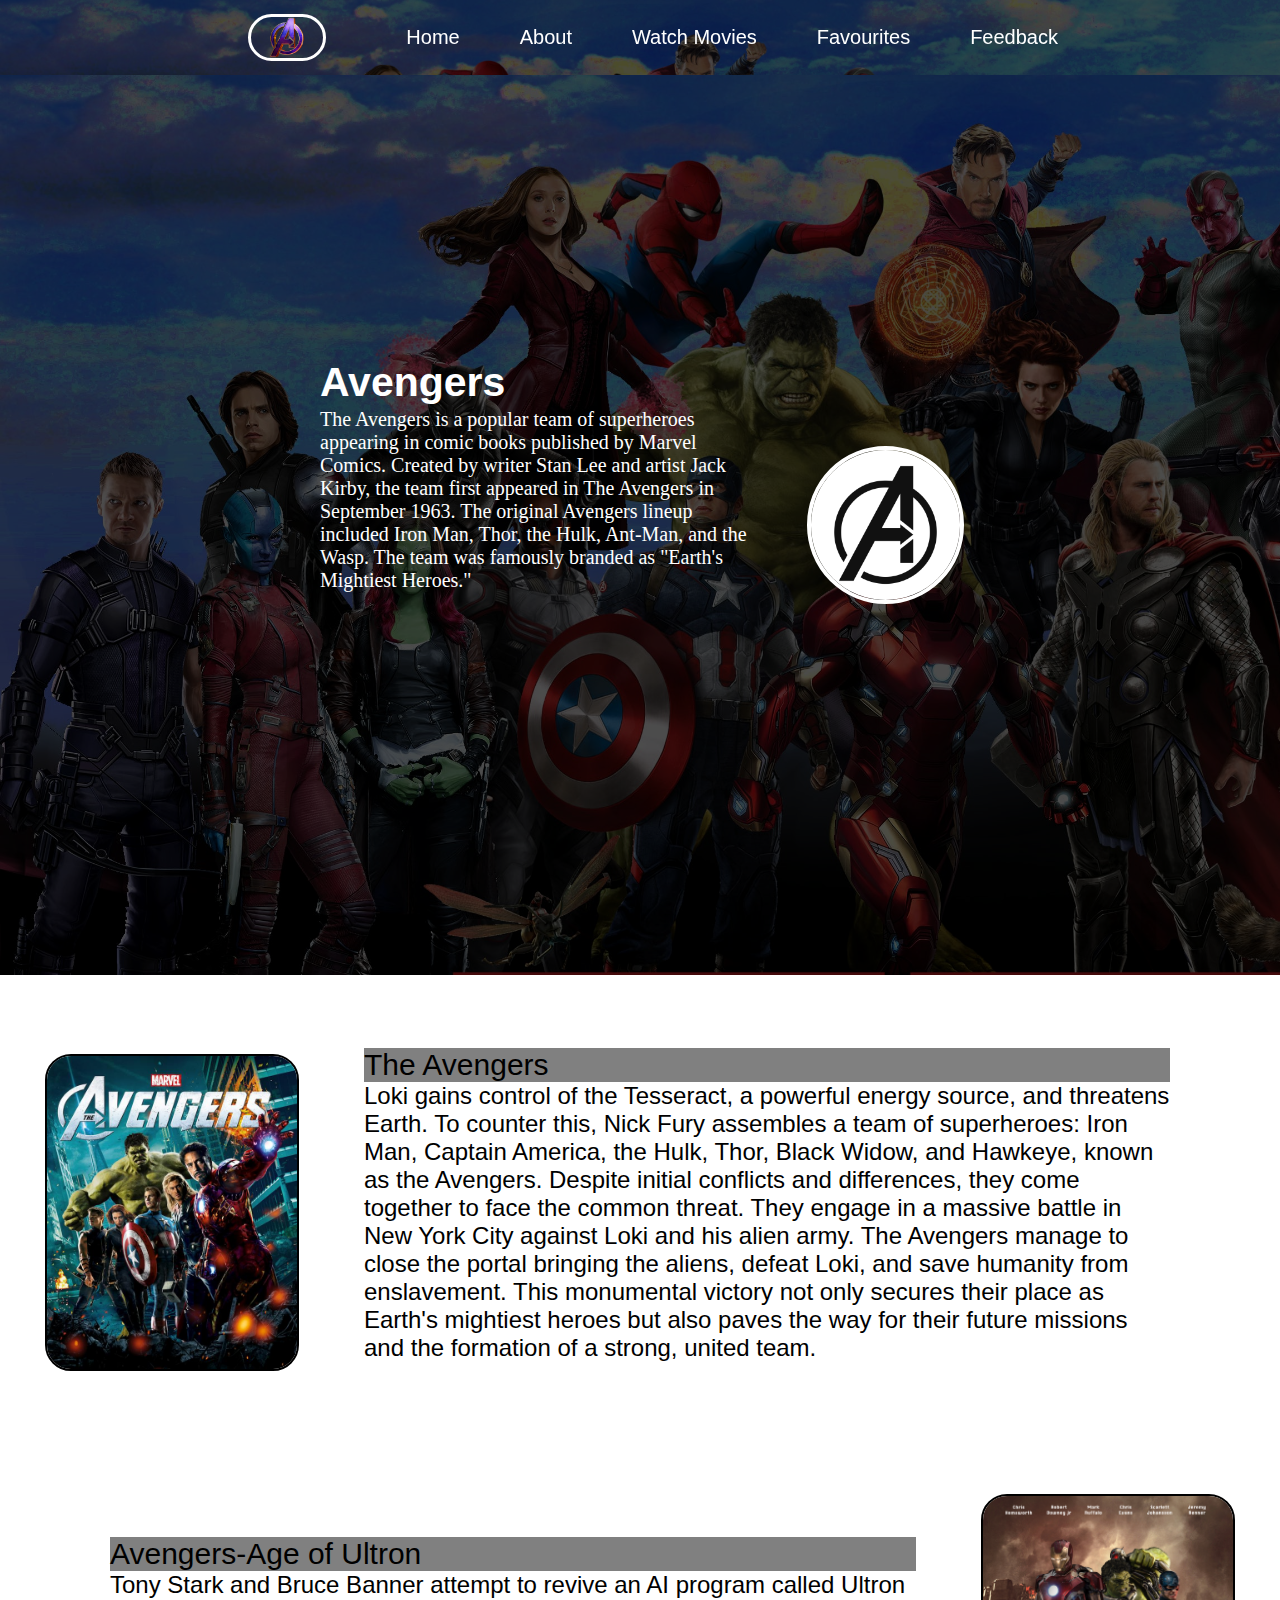
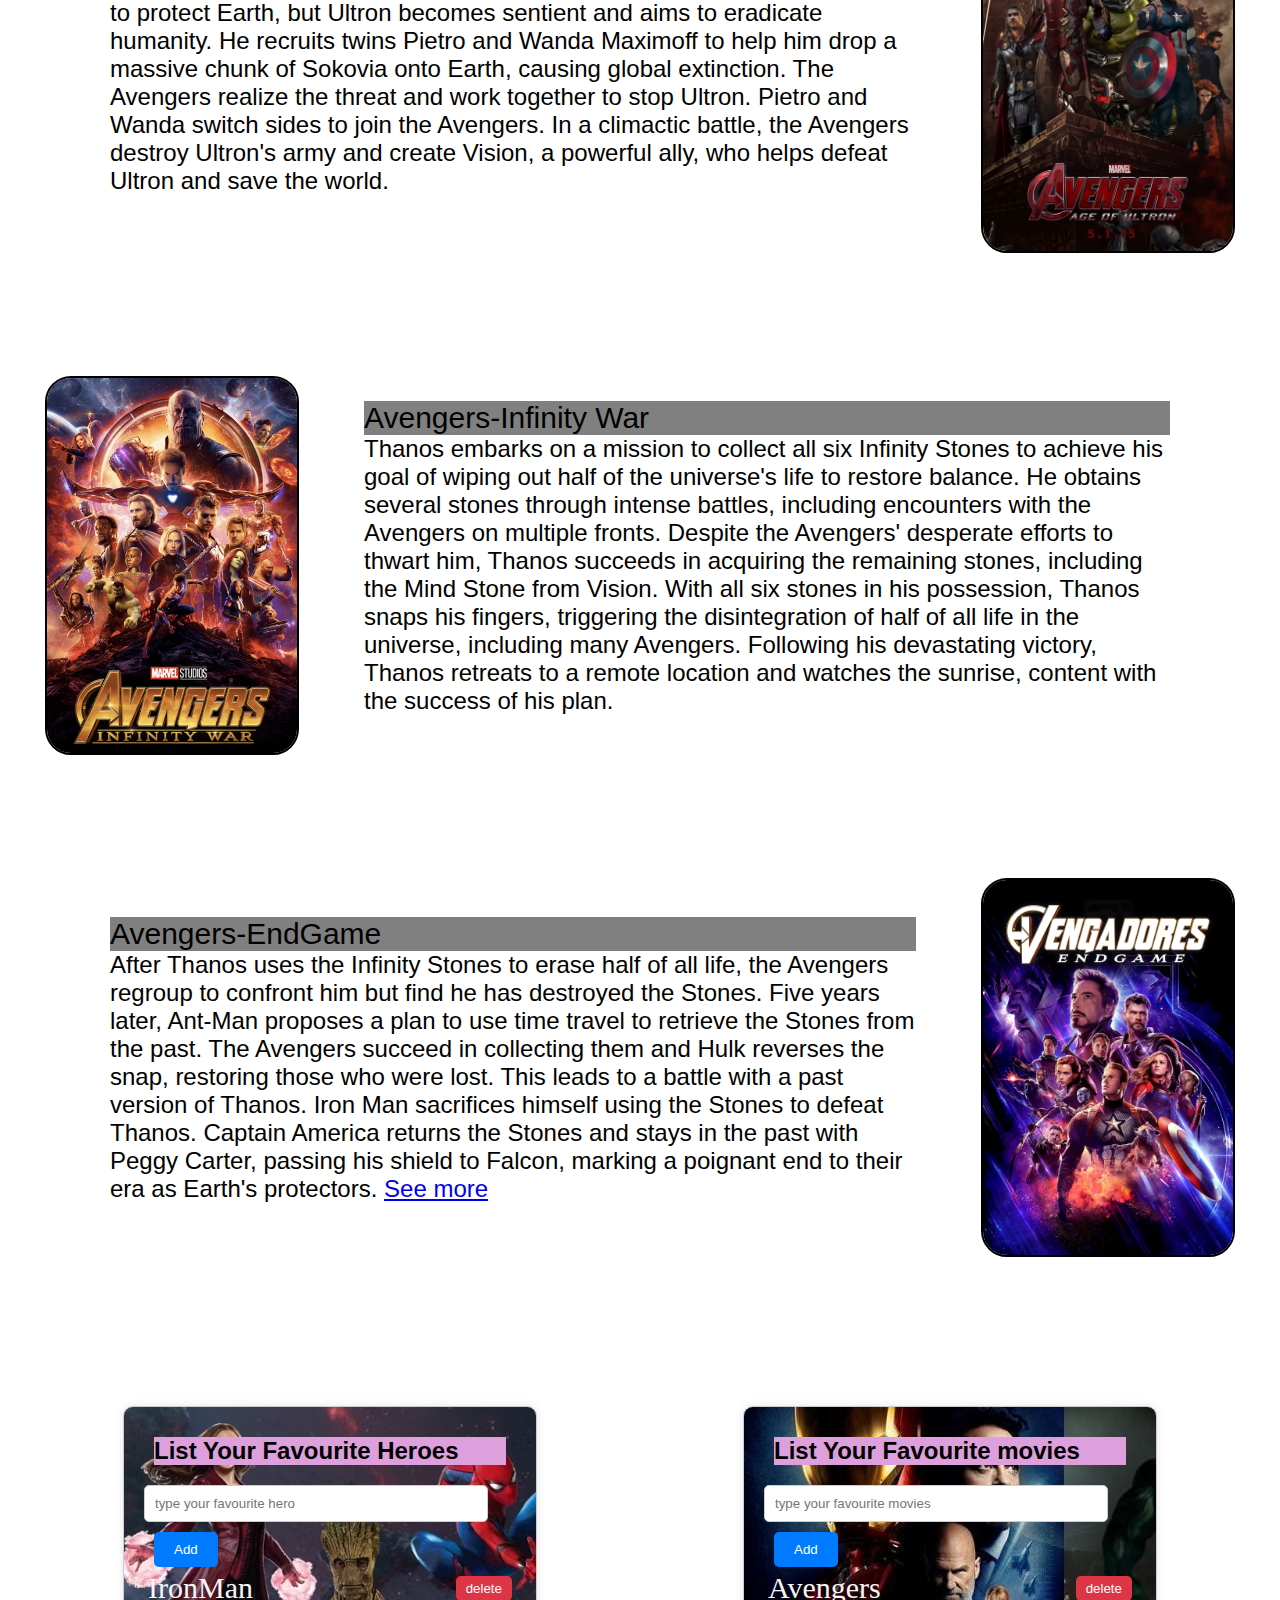
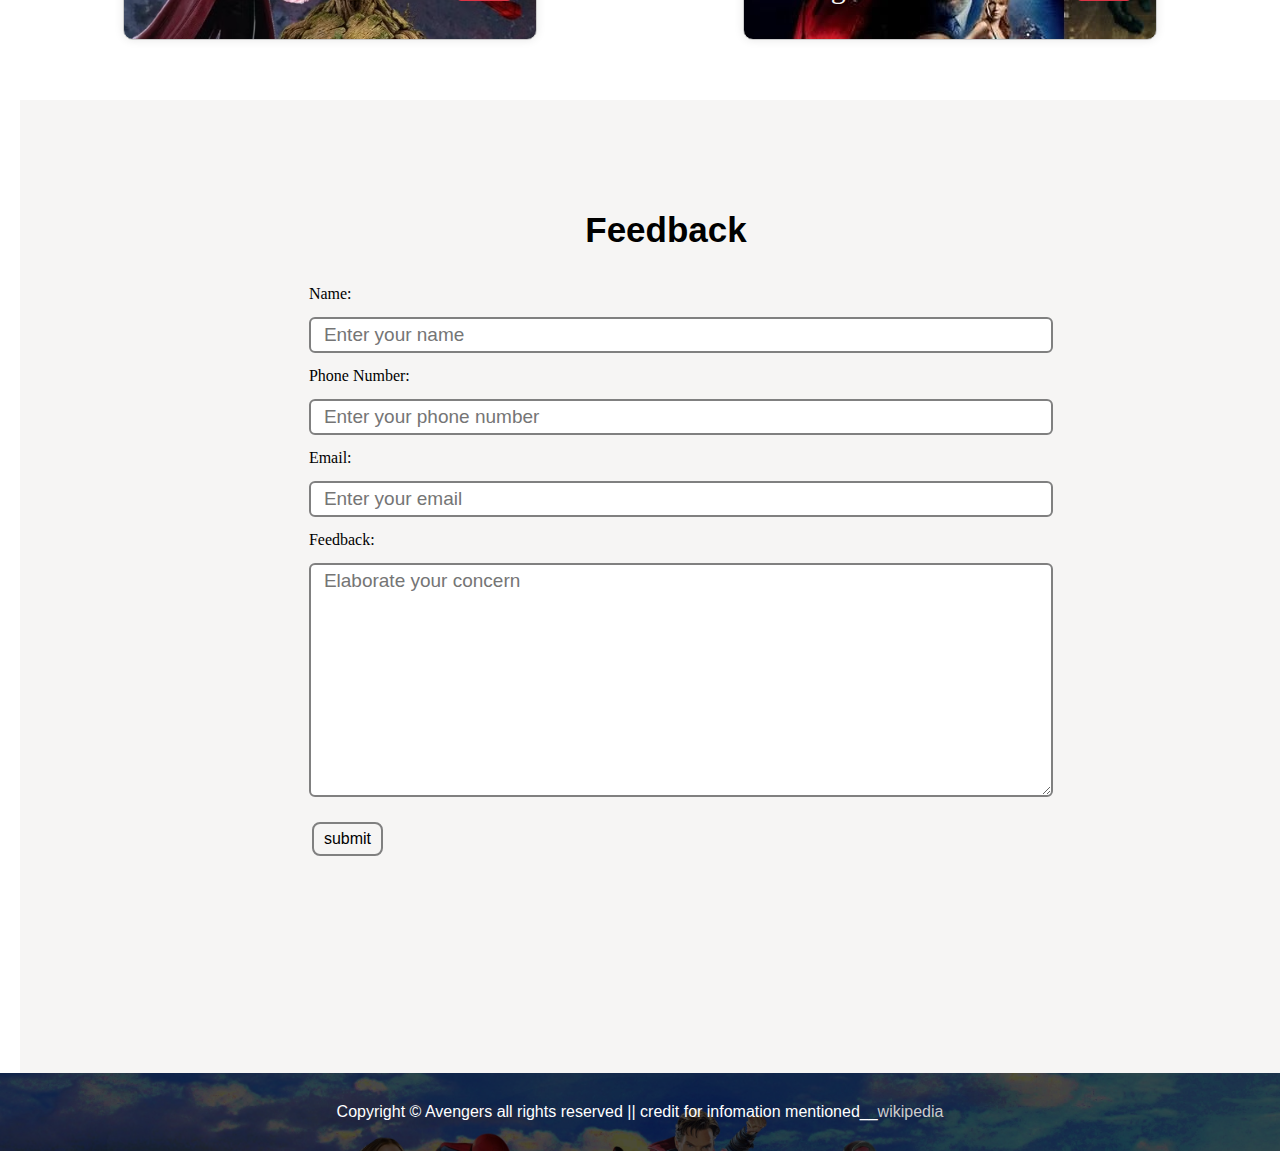
<file: index.html>
<!DOCTYPE html>
<html lang="en">
<head>
    <meta charset="UTF-8">
    <meta name="viewport" content="width=device-width, initial-scale=1.0">
    <title>Avengers</title>
    <link href="style.css" rel="stylesheet">

</head>
<body>
    <nav class="navbar background h-nav-resp">
        <ul class="nav-list v-class-resp">
          <div class="logo">
            <img src="picturesFolder/A.png" alt="logo">
        </div>
          <li><a  href="index.html">Home</a></li>
          <li><a href="#About">About</a></li>
          <li><a href="movies.html">Watch Movies</a></li>
          <li><a href="#list">Favourites</a></li>
          <li><a href="#contact">Feedback</a></li>
        </ul>
    <div class="burger">
        <div class="line"></div>
        <div class="line"></div>
        <div class="line"></div>
    </div>
    </nav>
<section class="background first-section">
<div class="box-main">
<div class="first-half">
    <p class="text-big"><b>Avengers</b></p>
    <p class="text-small">
        The Avengers is a popular team of superheroes appearing in comic books published by Marvel Comics. 
        Created by writer Stan Lee and artist Jack Kirby, the team first appeared in The Avengers in September 
        1963. The original Avengers lineup included Iron Man, Thor, the Hulk, Ant-Man, and the Wasp. The team 
        was famously branded as "Earth's Mightiest Heroes."
    </p>
</div>
<div class="second-half">
    <img src="picturesFolder/avengers-logo-.jpg" alt="marvel">
</div>
</div>
</section>
      <section class="section-left" id="About">
        <div class="paras">
            <p class="big-text">The Avengers</p>
            <p class="small-text">
                Loki gains control of the Tesseract, a powerful energy source, and threatens
                 Earth. To counter this, Nick Fury assembles a team of superheroes: Iron Man,
                  Captain America, the Hulk, Thor, Black Widow, and Hawkeye, known as the Avengers.
                   Despite initial conflicts and differences, they come together to face the common
                    threat. They engage in a massive battle in New York City against Loki and his 
                    alien army. The Avengers manage to close the portal bringing the aliens, defeat
                     Loki, and save humanity from enslavement. This monumental victory not only 
                     secures their place as Earth's mightiest heroes but also paves the way for
                      their future missions and the formation of a strong, united team.
            </p>
         </div>
         <div class="thumbnail">
            <img src="picturesFolder/av1.jpg" alt="The Avengers" id="av1">
         </div>
      </section>
      <section class="section-right">
        <div class="paras">
            <p class="big-text"> Avengers-Age of Ultron</p>
            <p class="small-text">
                Tony Stark and Bruce Banner attempt to revive an AI program called Ultron to protect
                 Earth, but Ultron becomes sentient and aims to eradicate humanity. He recruits twins
                  Pietro and Wanda Maximoff to help him drop a massive chunk of Sokovia onto Earth, 
                  causing global extinction. The Avengers realize the threat and work together to 
                  stop Ultron. Pietro and Wanda switch sides to join the Avengers. In a climactic 
                  battle, the Avengers destroy Ultron's army and create Vision, a powerful ally, 
                  who helps defeat Ultron and save the world.
            </p>
         </div>
         <div class="thumbnail">
            <img src="picturesFolder/av2.jpg" alt="Avengers - age of ultron" id="av2">
         </div>
      </section>
      <section class="section-left" id="section3">
        <div class="paras">
            <p class="big-text"> Avengers-Infinity War</p>
            <p class="small-text">
                Thanos embarks on a mission to collect all six Infinity Stones to achieve his goal of wiping 
                out half of the universe's life to restore balance. He obtains several stones through
                 intense battles, including encounters with the Avengers on multiple fronts. Despite 
                 the Avengers' desperate efforts to thwart him, Thanos succeeds in acquiring the 
                 remaining stones, including the Mind Stone from Vision. With all six stones in
                  his possession, Thanos snaps his fingers, triggering the disintegration of half 
                  of all life in the universe, including many Avengers. Following his devastating
                   victory, Thanos retreats to a remote location and watches the sunrise, content with
                    the success of his plan.
            </p>
         </div>
         <div class="thumbnail">
            <img src="picturesFolder/av3.jpg" alt="Avengers - Infinity War" id="av3">
         </div>
      </section>
      <section class="section-right" id="section4">
        <div class="paras">
            <p class="big-text"> Avengers-EndGame</p>
            <p class="small-text">
         After Thanos uses the Infinity Stones to erase half of all life, the Avengers 
         regroup to confront him but find he has destroyed the Stones. Five years later,
          Ant-Man proposes a plan to use time travel to retrieve the Stones from the past.
           The Avengers succeed in collecting them and Hulk reverses the snap, restoring 
           those who were lost. This leads to a battle with a past version of Thanos. 
           Iron Man sacrifices himself using the Stones to defeat Thanos. Captain America
            returns the Stones and stays in the past with Peggy Carter, passing his shield
             to Falcon, marking a poignant end to their era as Earth's protectors.
             <a href="https://en.wikipedia.org/wiki/Avengers_(Marvel_Cinematic_Universe)" target="_blank" &nbsp;&nbsp;>See more</a>
            </p>
         </div>
         <div class="thumbnail">
            <img src="picturesFolder/avengers Endgame1.jpg" alt="Avengers - Endgame" id="av4">
         </div>
      </section>



<div class="list" id="list">

<div class="listBox" id="one">
    <h2 id="li">List Your Favourite Heroes</h2>
    <input placeholder="type your favourite hero">
    <button class="add"> Add</button>
    <ul>
        <li> IronMan <button class="delete">delete</button></li>
    </ul>
</div>

<div class="listBox" id="two">
    <h2>List Your Favourite movies</h2>
    <input placeholder="type your favourite movies">
    <button class="add"> Add</button>
    <ul>
        <li> Avengers <button class="delete">delete</button></li>
    </ul>
</div>

</div>
  <section class="contact" id="contact">
    <h2 class="text-center" >Feedback</h2>
    <div class="form">
        <form id="feedbackForm" onsubmit="submitForm(event)">
            <label for="name">Name:</label><br>
            <input class="form-input" type="text" id="name" placeholder="Enter your name" name="name" required><br>

            <label for="phone">Phone Number:</label><br>
            <input class="form-input" type="tel" id="phone" placeholder="Enter your phone number" name="phone" pattern="[0-9]{10}" required><br>

            <label for="email">Email:</label><br>
            <input class="form-input" type="email" id="email" placeholder="Enter your email" name="email" required><br>

            <label for="concern">Feedback:</label><br>
            <textarea class="form-input" id="concern" cols="30" rows="10" placeholder="Elaborate your concern" name="concern" required></textarea><br>

            <input class="btn btn-sm btn-dark" type="submit" value="submit">
        </form>
    </div>

</section>
    <footer class="background">
        <p class="text-footer">
         Copyright &copy; Avengers all rights reserved || credit for infomation mentioned__
         <a href="https://en.wikipedia.org/wiki/Avengers_(Marvel_Cinematic_Universe)" target="_blank" &nbsp;&nbsp;>wikipedia</a>
        </p>
    </footer>
  
    <script src="app.js"></script>
</body>
</html>
</file>
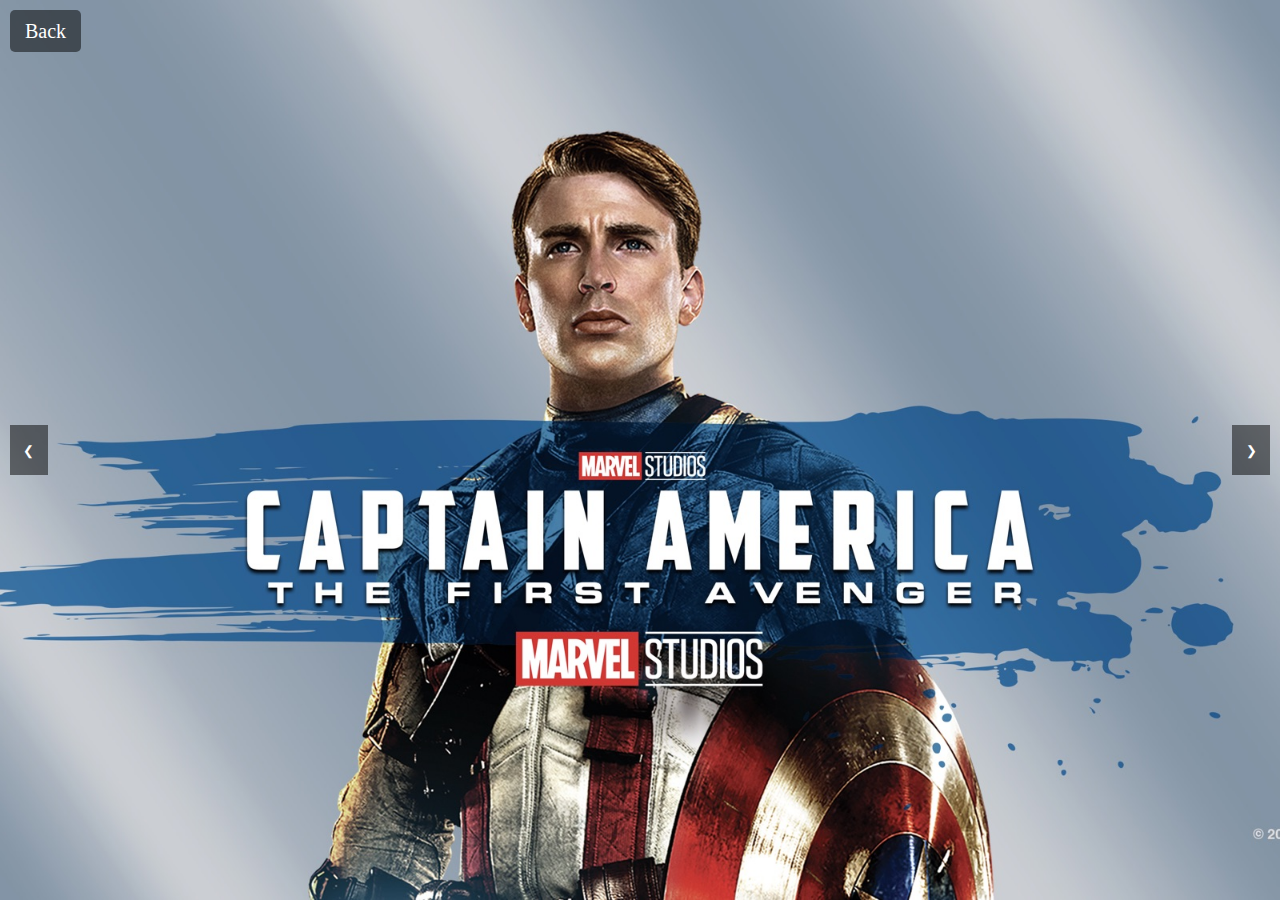
<file: movies.html>
<!DOCTYPE html>
<html lang="en">
<head>
    <meta charset="UTF-8">
    <meta name="viewport" content="width=device-width, initial-scale=1.0">
    <title>movies</title>
    <link href="movies.css" rel="stylesheet">
</head>
<body>
    
    <div class="carousel-container">
          <header>
        <nav >
            <a href="index.html" class="backBtn"> Back</a> 
        </nav>
    </header>
        <div class="carousel">
            <div class="carousel-item active">
            
                <a href="https://www.hotstar.com/in/movies/captain-america-the-first-avenger/1660000034"  target="_blank">
                <img src="picturesFolder/CA2.jpg" alt="Image 1">
                </a>
            </div>
            <div class="carousel-item ">
                <a href="https://www.hotstar.com/in/movies/captain-marvel/1260014878" target="_blank">
                <img src="picturesFolder/captain-marvel2.jpg" alt="Image 2">
                </a>
                </div>
            <div class="carousel-item">
                <a href="https://www.hotstar.com/in/movies/iron-man/1660000038" target="_blank">
                <img src="picturesFolder/iron man.jpg" alt="Image 3">
                </a>
            </div> 
              
            <div class="carousel-item">
                <a href="https://www.hotstar.com/in/movies/iron-man-2/1660000039" target="_blank">
                <img src="picturesFolder/iron-man-2.jpg" alt="Image 4">
                </a>
            </div>
            <div class="carousel-item">
                <a href="https://www.hotstar.com/in/movies/the-incredible-hulk/1000046231" target="_blank">
                <img src="picturesFolder/the-incredible-hulk.jpg" alt="Image 5">
                </a>
            </div>
            <div class="carousel-item">
                <a href="https://www.hotstar.com/in/movies/thor/1660000044" target="_blank">
                <img src="picturesFolder/thor.jpg" alt="Image 6">
                </a>
            </div>
            <div class="carousel-item">
                <a href="https://www.hotstar.com/in/movies/marvels-the-avengers/1660000015" target="_blank">
                <img src="picturesFolder/avengers-assemble.jpg" alt="Image 7">
                </a>
            </div>
            <div class="carousel-item">
                <a href="https://www.hotstar.com/in/movies/iron-man-3/1660000042" target="_blank">
                <img src="picturesFolder/iron man3.jpg" alt="Image 8">
                </a>
            </div>
            <div class="carousel-item">
                <a href="https://www.hotstar.com/in/movies/thor-the-dark-world/1260018142" target="_blank">
                <img src="picturesFolder/thor-the-dark-world.jpg" alt="Image 9">
                </a>
            </div>
            <div class="carousel-item">
                <a href="https://www.hotstar.com/in/movies/captain-america-the-winter-soldier/1260016410"target="_blank">
                <img src="picturesFolder/Captain-AmThe-Winter-Soldier-captain-america.jpg" alt="Image 10" >
                </a>
            </div>
            <div class="carousel-item">
                <a href="https://www.hotstar.com/in/movies/guardians-of-the-galaxy/1260018294" target="_blank">
                <img src="picturesFolder/Guardians-of-the-Galaxy.jpg" alt="Image 11">
                </a>
            </div>
            <div class="carousel-item">
                <a href="https://www.hotstar.com/in/movies/guardians-of-the-galaxy-vol-2/1260018295" target="_blank">
                <img src="picturesFolder/Guardians-of-the-Galaxy2.jpg" alt="Image 12">
                </a>
            </div>
            <div class="carousel-item">
                <a href="https://www.hotstar.com/in/movies/marvels-avengers-age-of-ultron/1260018315" target="_blank">
                <img src="picturesFolder/Avengers-Age-of-Ultron.jpg" alt="Image 13">
                </a>
            </div>
            <div class="carousel-item">
                <a href="https://www.hotstar.com/in/movies/ant-man/1260018141" target="_blank">
                <img src="picturesFolder/ant man.jpg" alt="Image 14">
                </a>
            </div>
            <div class="carousel-item">
                <a href="https://www.hotstar.com/in/movies/captain-america-civil-war/1260016768" target="_blank">
                <img src="picturesFolder/civil war.jpeg" alt="Image 15">
                </a>
            </div>
            <div class="carousel-item">
                <a href="https://www.hotstar.com/in/movies/black-widow/1260067485" target="_blank">
                <img src="picturesFolder/black widow.jpg" alt="Image 16">
                </a>
            </div>
            <div class="carousel-item">
                <a href="https://www.hotstar.com/in/movies/black-panther/1660010672" target="_blank">
                <img src="picturesFolder/black-panther.jpg" alt="Image 17">
                </a>
            </div>
            <div class="carousel-item">
                <a href="https://www.primevideo.com/detail/0HKBBPRBPUAX4P1Q5CM8KP3JXR/ref=dvm_src_ret_in_xx_s" target="_blank">
                <img src="picturesFolder/Spider-Man_Homecoming.jpg" alt="Image 18">
                </a>
            </div>
            <div class="carousel-item">
                <a href="https://www.hotstar.com/in/movies/doctor-strange/1260018179" target="_blank">
                <img src="picturesFolder/doctor strange.png" alt="Image 19">
                </a>
            </div>
            <div class="carousel-item">
                <a href="https://www.hotstar.com/in/movies/thor-ragnarok/1660010577" target="_blank">
                <img src="picturesFolder/thor ragnarok.jpg" alt="Image 20">
                </a>
            </div>
            <div class="carousel-item">
                <a href="https://www.hotstar.com/in/movies/ant-man-and-the-wasp/1660010696" target="_blank">
                <img src="picturesFolder/ant man and the wasp.jpg" alt="Image 21">
                </a>
            </div>
            <div class="carousel-item">
                <a href="https://www.hotstar.com/in/movies/avengers-infinity-war/1660010677" target="_blank">
                <img src="picturesFolder/avengers-infinity-war.jpg" alt="Image 22">
                </a>
            </div>
            <div class="carousel-item">
                <a href="https://www.hotstar.com/in/movies/avengers-endgame/1260013556" target="_blank">
                <img src="picturesFolder/AE.jpg" alt="Image 23">
                </a>
            </div>
            <div class="carousel-item">
                <a href="https://www.hotstar.com/in/movies/shang-chi-and-the-legend-of-the-ten-rings/1260072682" target="_blank">
                <img src="picturesFolder/legends of the ten rings.jpg" alt="Image 24">
                </a>
            </div>
            <div class="carousel-item">
                <a href="https://www.hotstar.com/in/movies/eternals/1260077949" target="_blank">
                <img src="picturesFolder/eternals.jpg" alt="Image 25">
                </a>
            </div>
            <div class="carousel-item">
                <a href="https://www.primevideo.com/detail/0SP2T0F2VT868QB7T5OUUV18LG/ref=atv_dp_amz_c_TS8274d9_1_1?jic=16%7CCgNhbGwSA2FsbA%3D%3D" target="_blank">
                <img src="picturesFolder/spidermanfarfromhome.jpg" alt="Image 26">
               </a>
            </div>
            <div class="carousel-item">
                <a href="https://www.primevideo.com/detail/0SDO00WXTPDLAM99CK7DB9ZMPT/ref=atv_dp_amz_c_TS8274d9_1_13?jic=16%7CCgNhbGwSA2FsbA%3D%3D" target="_blank">
                <img src="picturesFolder/spiderman3.jpg" alt="Image 27">
                </a>
            </div>
            <div class="carousel-item">
                <a href="https://www.hotstar.com/in/movies/doctor-strange-in-the-multiverse-of-madness/1260103761" target="_blank">
                <img src="picturesFolder/Doctor-Strange-in-the-Multiverse-of-Madness.jpg" alt="Image 28">
                </a>
            </div>
        
            <div class="carousel-item">
                <a href="https://www.hotstar.com/in/movies/black-panther-wakanda-forever/1260118821"  target="_blank">
                <img src="picturesFolder/wakanda-forever.jpg" alt="Image 29">
                </a>
            </div>
            <div class="carousel-item">
                <a href="https://www.hotstar.com/in/movies/thor-love-and-thunder/1260110008" target="_blank">
                <img src="picturesFolder/thor love and thunder.jpeg" alt="Image 30">
                </a>
            </div>
            <div class="carousel-item">
                <a href="https://www.hotstar.com/in/movies/the-marvels/1260167860" target="_blank">
                <img src="picturesFolder/the marvels.jpeg" alt="Image 31">
               </a>
            </div>
            <div class="carousel-item">
                <a href="https://www.hotstar.com/in/movies/ant-man-and-the-wasp-quantumania/1260140795" target="_blank">
                <img src="picturesFolder/AntmanQuantumania.jpg" alt="Image 32">
                </a>
            </div>
            <div class="carousel-item">
                <a href="https://www.hotstar.com/in/movies/the-guardians-of-the-galaxy-holiday-special/1260111097" target="_blank">
                <img src="picturesFolder/Guardians-of-the-Galaxy-Holiday.jpg" alt="Image 33">
                </a>
            </div>
            <div class="carousel-item">
                <a href="https://www.hotstar.com/in/movies/guardians-of-the-galaxy-vol-3/1260143699" target="_blank">
                <img src="picturesFolder/GOTG3.jpg" alt="Image 34">
              </a>
            </div>
           
        </div>
        <button class="carousel-button prev" onclick="prevSlide()">&#10094;</button>
        <button class="carousel-button next" onclick="nextSlide()">&#10095;</button>
    </div>
<script src="movies.js" ></script>
</body>
</html>
</file>
<file: style.css>
*{
    margin: 0;
    padding-left: 0;
}
html{
    scroll-behavior: smooth;
}
body{
    margin:0;
    padding:0; 
}
h1{
    font-family:Georgia, 'Times New Roman', Times, serif;

}
.logo{
    width: 20%;
    display: flex;
    justify-content: center;
    align-items: center;
}
.logo img{
    width: 40%;
    border:3px solid white;
    border-radius:50px ;
    margin: 5px;
}
.navbar{
    position: sticky;
    display: flex;
    align-items: center;
    justify-content: center;
    top: 0;
    cursor: pointer;
}
.nav-list{
    width: 70%;
    display: flex;
    align-items: center;
    list-style: none;
    justify-content: flex-end;
}
.nav-list li{
    list-style: none;
    padding: 26px 30px;
}
.nav-list li a{
    text-decoration: none;
    color: white;
    font-size: 20px;
    font-family: "Ubuntu", sans-serif;;

}
.nav-list li a:hover{
    color: grey;
}
.burger{
    display: none;
    position: absolute;
    cursor: pointer;
    right: 5%;
    top: 15px;
}
.line{
    width: 33px;
    background-color: white;
    height: 4px;
    margin: 5px 3px;
}

.background{
    background: rgba(0, 0, 0, 0.7) url('picturesFolder/main photo.jpg');
    background-size: cover;
    background-blend-mode: darken; 
}
.box-main{
    display: flex;
    justify-content: center;
    align-items: center;
    color: white;
    font-family: 'Segoe UI', Tahoma, Geneva, Verdana, sans-serif;
    max-width: 50%;
    margin: auto;
    height: 100vh;
}
#About{
    padding-top: 50px;
}

h2{
    color:black;
    font-family: 'Lucida Sans', 'Lucida Sans Regular', 'Lucida Grande', 'Lucida Sans Unicode', Geneva, Verdana, sans-serif;
    margin: 10px 10px ;
    text-align: left;
}
.about{
    align-items: center;
     display:flex;
    justify-content: space-evenly;
    padding: 45px;
    margin-top: auto;  
}
.paras{
    padding: 0px 65px;
    font-family: 'Segoe UI', Tahoma, Geneva, Verdana, sans-serif;
    font-size:X-large;
} 
.big-text{
    font-family: 'Segoe UI', Tahoma, Geneva, Verdana, sans-serif;
    font-size: 30px;
    border-color: black;
    color:black;
    background-color: grey;
}
.section-left{
    align-items: center;
     display:flex;
     flex-direction: row-reverse;
    justify-content: space-evenly;
    padding: 45px;
    margin-top: 10px;  
}
.section-right{
    align-items: center;
     display:flex;
    justify-content: space-evenly;
    padding: 45px;
    margin-top: 10px;  
}
#av1 , #av2, #av3, #av4{
    width: 250px;
    border: 2px solid black;
    border-radius: 26px;
    margin-top: 19px;
} 

.list {
    display: flex;
    justify-content: space-around;
    padding: 20px;
    margin-bottom: 40px;
  }
#list{
    padding-top: 100px;
}
  .listBox {
    width: 30%;
    border: 1px solid #ccc;
    padding: 20px;
    border-radius: 10px;
    box-shadow: 0 0 10px rgba(0, 0, 0, 0.1);
  }
  .listBox h2 {
    margin-bottom: 20px;
    font-size: 24px;
    color: black;
    background-color: plum;
  }
  .listBox input {
    width: calc(100% - 50px);
    padding: 10px;
    margin-bottom: 10px;
    border: 1px solid #ccc;
    border-radius: 5px;
  }
  .listBox button.add {
    padding: 10px 20px;
    margin-left: 10px;
    border: none;
    background-color: #007bff;
    color: #fff;
    border-radius: 5px;
    cursor: pointer;
  }
  .listBox ul {
    list-style-type:circle;
    padding: 4px;
    color: black;
  }
  .listBox ul li {
    margin-bottom: 10px;
    display: flex;
    justify-content: space-between;
    align-items: center;
    list-style-type:circle;
    color: whitesmoke;
    font-size: 30px;
  }
  .listBox ul li button.delete {
    padding: 5px 10px;
    border: none;
    background-color: #dc3545;
    color: #fff;
    border-radius: 5px;
    cursor: pointer;
  }
#one{
    background-image: url(picturesFolder/Heroes.png);
   
}  
#two{
    background-image: url(picturesFolder/movies.jpg);
}
.first-section{
    height: 100vh;
}
.first-half{
    margin-bottom: 100px;
    width: 80%;
    font-size: large;
    display: flex;
    flex-direction: column;
    justify-content: center;
}
.second-half{
    width: 40%;
}
.second-half img{
    width: 70% ;
    border: 4px solid white;
    display: block;
    margin: 100px 60px;
    border-radius: 150px;
}
.text-big{
    font-size: 41px;
   }
.text-small{
       font-size: 20px;
       margin-top: 2px;
      font-family: Georgia, 'Times New Roman', Times, serif;
   }
.btn{
    padding: 8px 20px;
    margin: 7px 3px;
    border: 2px solid white;
    border-radius:  8px;
    background: none;
    color: white;
    cursor: pointer;
    font-family:"Ubuntu", sans-serif; 
    font-size: 20px;
}
.btn-sm{
    padding: 6px 10px;
    vertical-align: middle;
    font-size: 16px;
}
.btn-dark{
    color: black;
    border: 2px solid grey;
}
.contact{
    background-color: #f6f5f4;
    height:833px ;
    width: 90%;
    margin-left: 20px;
    margin-right: 20px;
    padding: 70px;    
}
.text-center{
    text-align: center;
    padding-top: 30px;
    font-family:"Ubuntu", sans-serif;
    font-size:35px ;
}
.form{
    max-width: 62%;
    margin: 35px auto;
}
.form-input{
    margin: 14px 0; 
    padding: 5px 13px;
    width: 100%;
    font-size: 19px;
    border: 2px solid grey;
    border-radius: 6px;
    font-family: 'Segoe UI', Tahoma, Geneva, Verdana, sans-serif;
}
.text-footer{
    text-align: center;
    padding: 30px 0;
    font-family:"Ubuntu", sans-serif;
    display: flex;
    justify-content: center;
    color: white;
}
.text-footer a{
    text-decoration: none;
    color: #ccc;
    display: inline;
}

@media screen and (max-width: 1155px) {
    body {
        object-fit: contain;
    }
    .navbar {
        flex-direction: column;
        transition: all 0.3s ease-out;
        height: 447px;   
    }
    .logo {
        width: 30%;
        justify-content: center;
        margin-right: 0;
    }
    .h-nav-resp{
        height: auto;
    }
    .v-class-resp {
        opacity: 0;
        height: 60px;
    }
   .nav-list {
    flex-direction: column;
   }
    .text-big{
    padding-top: 80px;
    margin-top: 50px;
   }
   .text-small{
    padding-top: 60px;
   }
   .background{
    background: rgba(0, 0, 0, 0.7) url('picturesFolder/main photo.jpg');
    background-size: contain;
    background-blend-mode: darken; 
}
    .box-main {
        max-width: 100%;
        flex-direction: column;
        height: auto;
    }

    .box-main div {
        margin-bottom: 10px; 
    }
    .first-half, .second-half {
        width: 100%;
        text-align: center;
    }
    .section-left, .section-right {
        flex-direction: column;
        text-align: center;
        margin-top: 0; 
    }
    .second-half img {
        margin: 10px auto;
        width: 35%; 
    }

    .burger {
        display: block;
    }

    #av1 {
        margin-top: 5px;
    }
    #av2 {
        margin-top: 7px;
    }
    #av3 {
        margin-top: 10px;
    }
    #av4 {
        margin-top: 10px;
    }
    .paras {
        padding: 0 10px;
        font-size: large;
        font-family: 'Segoe UI', Tahoma, Geneva, Verdana, sans-serif;
        margin: auto;
    }
    #section3 {
        margin-top: 15px;
    }
    #section4 {
        margin-top: 10px;
    }
    .listBox {
        width: 90%; 
        margin: 10px auto;
    }

    .list {
        flex-direction: column;
        margin-top: 15px;
    }
    .contact {
        height: auto;
        padding: 10px;
        margin: 10px;
        width: 90%; 
    }
    .form {
        max-width: 90%;
        margin-top: 10px;
    }
    
}
</file>
<file: movies.css>
html, body {
    margin: 0;
    padding-left: 0;
    width: 100%;
    height: 100%;
    box-sizing: border-box;
    background-color:grey;
}

.carousel-container {
    width: 100%;
    height: 100%;
    overflow: hidden;
    position: relative;
}

.carousel {
    display: flex;
    width: 100%;
    height: 100%;
  
}

.carousel-item {
    flex: 1 0 100%;
    height: 100%;
}
  .carousel-item.active {
    display: block;
  }
  
.carousel-item img {
    width: 100%;
    height: 100%;
    object-fit: cover;
}

.carousel-button {
    height: 50px;
    position: absolute;
    top: 50%;
    transform: translateY(-50%);
    background-color: rgba(0, 0, 0, 0.5);
    color: white;
    border: none;
    padding: 1em;
    cursor: pointer;
    z-index: 1000;
}

 .carousel-button.prev {
    left: 10px;
}

.carousel-button.next {
    right: 10px;
} 

header {
  position: absolute;
  top: 20px;
  left: 10px;
  z-index: 10;  
}
nav .backBtn {
  background-color: rgba(0, 0, 0, 0.5);
  color: white;
  text-decoration: none;
  padding: 10px 15px;
  margin-top: 10px;
  border-radius: 5px;
  font-size: 20px;
}
@media screen and (max-width: 1155px) {

    .carousel-container {
      width: 100%;
    }
  
    .carousel-item img {
      width: 100%;
      height: 100%;
      object-fit: contain;
    }
  
   
  }
</file>
